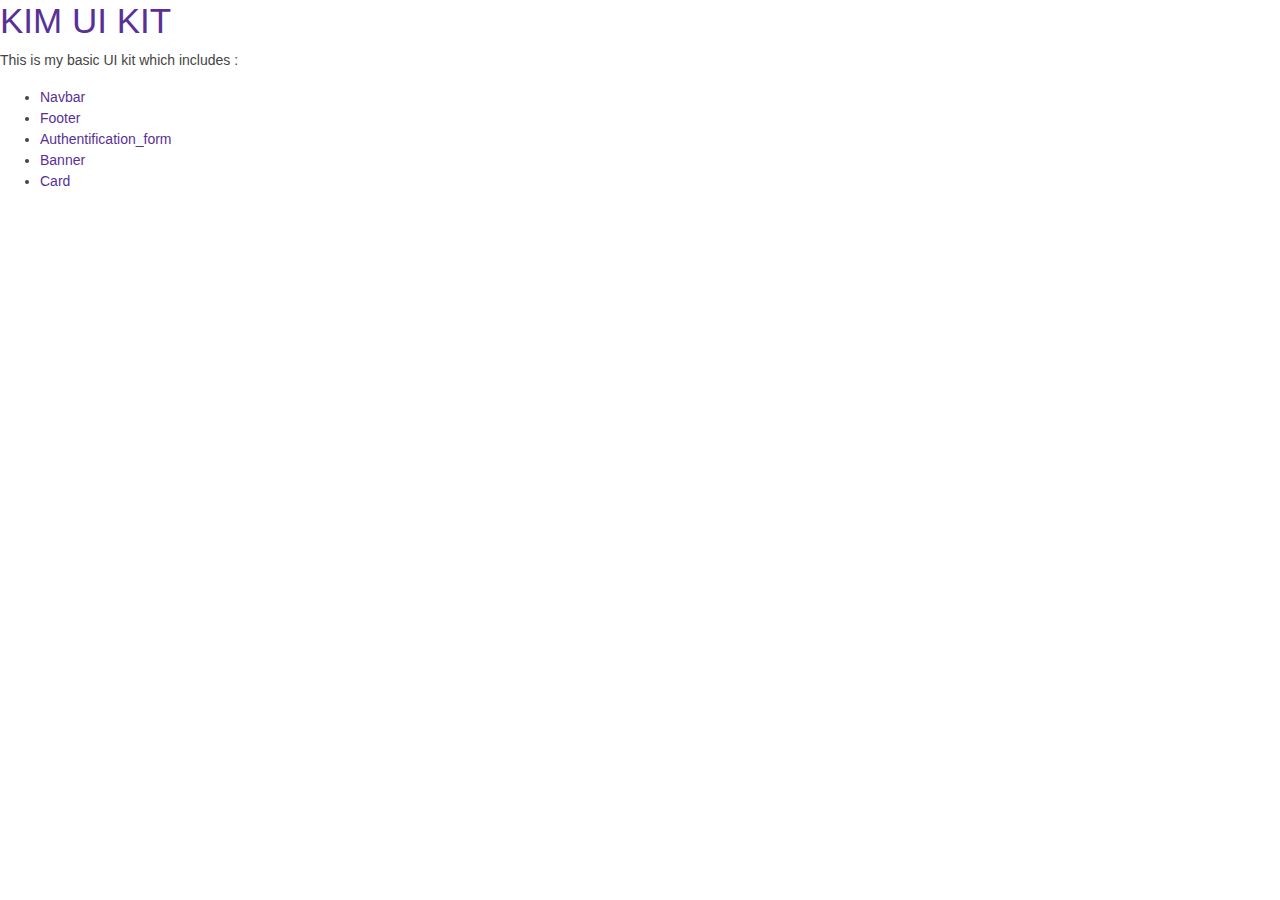
<file: index.html>
<!DOCTYPE html>
<html>
<head>
<link rel="stylesheet" href="bootstrap.css" />
<link rel="stylesheet" href="style.css" />
<title>Super UI kit</title>
</head>
<body>

<h1>KIM UI KIT</h1>
<p>This is my basic UI kit which includes : </p>

    <ul>
        <li><a href="navbar.html">Navbar</a></li>
        <li><a href="footer.html">Footer</a></li>
        <li><a href="authentification_form.html">Authentification_form</a></li>
        <li><a href="banner.html">Banner</a></li>
        <li><a href="card.html">Card</a></li>
    </ul>
</body>
</html>
</file>
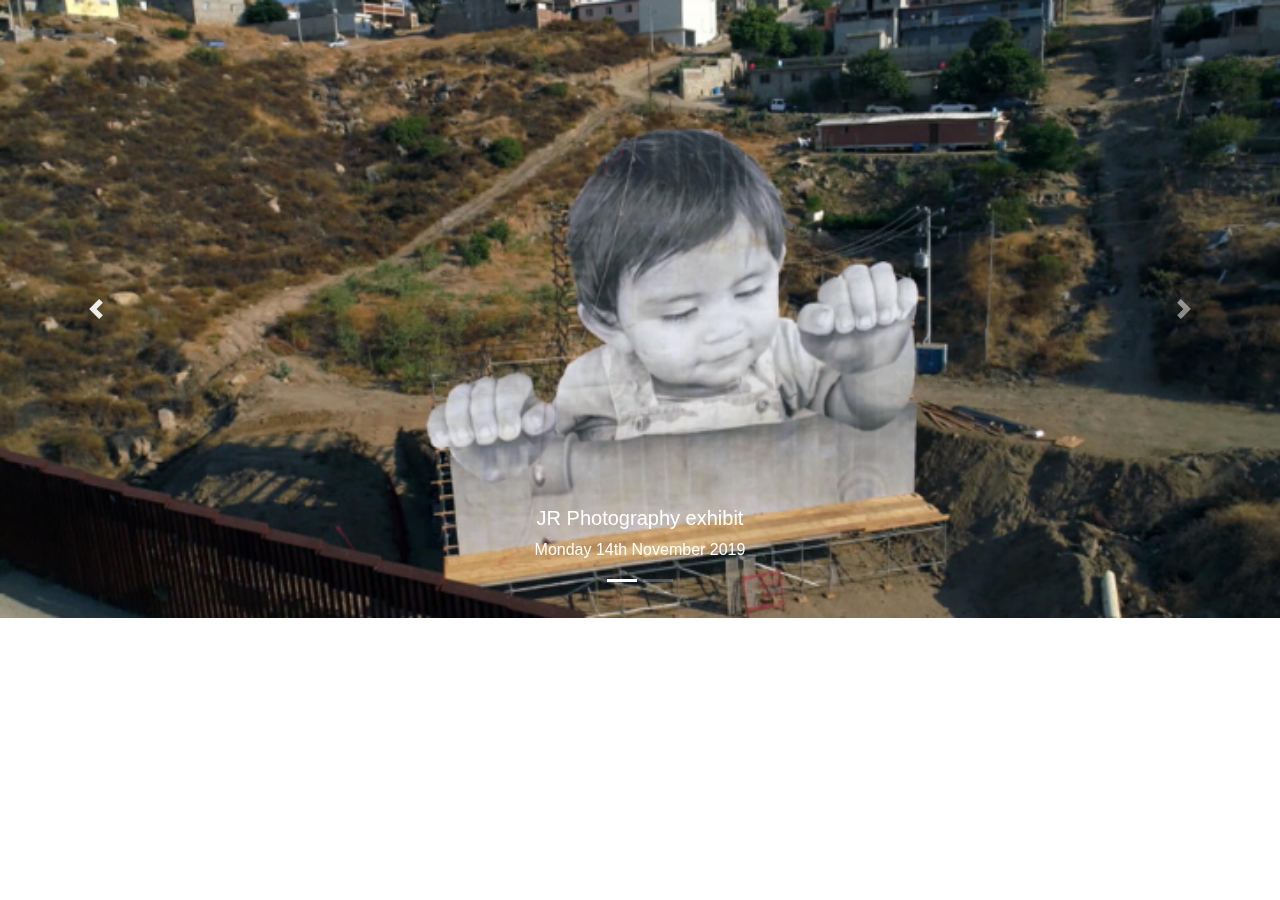
<file: banner.html>
<!DOCTYPE html>
<html>
<head>
<link rel="stylesheet" href="bootstrap.css" />
<link rel="stylesheet" href="style.css" />
<link rel="stylesheet" href="https://maxcdn.bootstrapcdn.com/bootstrap/4.0.0/css/bootstrap.min.css" integrity="sha384-Gn5384xqQ1aoWXA+058RXPxPg6fy4IWvTNh0E263XmFcJlSAwiGgFAW/dAiS6JXm" crossorigin="anonymous">
<title>Super UI kit</title>
<div id="carouselExampleIndicators" class="carousel slide" data-ride="carousel">
        <ol class="carousel-indicators">
        <li data-target="#carouselExampleIndicators" data-slide-to="0" class="active"></li>
        <li data-target="#carouselExampleIndicators" data-slide-to="1"></li>
        </ol>
        <div class="carousel-inner" >
        <div class="carousel-item active">
            <img class="d-block w-100" src="hero-1.png" alt="First slide">
            <div class="carousel-caption d-none d-md-block">
                    <h5>JR Photography exhibit</h5>
                    <p>Monday 14th November 2019</p>
                  </div>
        </div>
        <div class="carousel-item">
            <img class="d-block w-100" src="hero-2.png" alt="Second slide">
            <div class="carousel-caption d-none d-md-block">
            <h5>Press conference</h5>
            <p>Tuesday 15th November 2019</p>
          </div>
        </div>
        
        </div>
        <a class="carousel-control-prev" href="#carouselExampleIndicators" role="button" data-slide="prev">
        <span class="carousel-control-prev-icon" aria-hidden="true"></span>
        <span class="sr-only">Previous</span>
        </a>
        <a class="carousel-control-next" href="#carouselExampleIndicators" role="button" data-slide="next">
        <span class="carousel-control-next-icon" aria-hidden="true"></span>
        <span class="sr-only">Next</span>
        </a>
</div>
</head>
<body>
</body>
</html>

<script src="https://code.jquery.com/jquery-3.2.1.slim.min.js" integrity="sha384-KJ3o2DKtIkvYIK3UENzmM7KCkRr/rE9/Qpg6aAZGJwFDMVNA/GpGFF93hXpG5KkN" crossorigin="anonymous"></script>
<script src="https://cdnjs.cloudflare.com/ajax/libs/popper.js/1.12.9/umd/popper.min.js" integrity="sha384-ApNbgh9B+Y1QKtv3Rn7W3mgPxhU9K/ScQsAP7hUibX39j7fakFPskvXusvfa0b4Q" crossorigin="anonymous"></script>
<script src="https://maxcdn.bootstrapcdn.com/bootstrap/4.0.0/js/bootstrap.min.js" integrity="sha384-JZR6Spejh4U02d8jOt6vLEHfe/JQGiRRSQQxSfFWpi1MquVdAyjUar5+76PVCmYl" crossorigin="anonymous"></script>
</file>
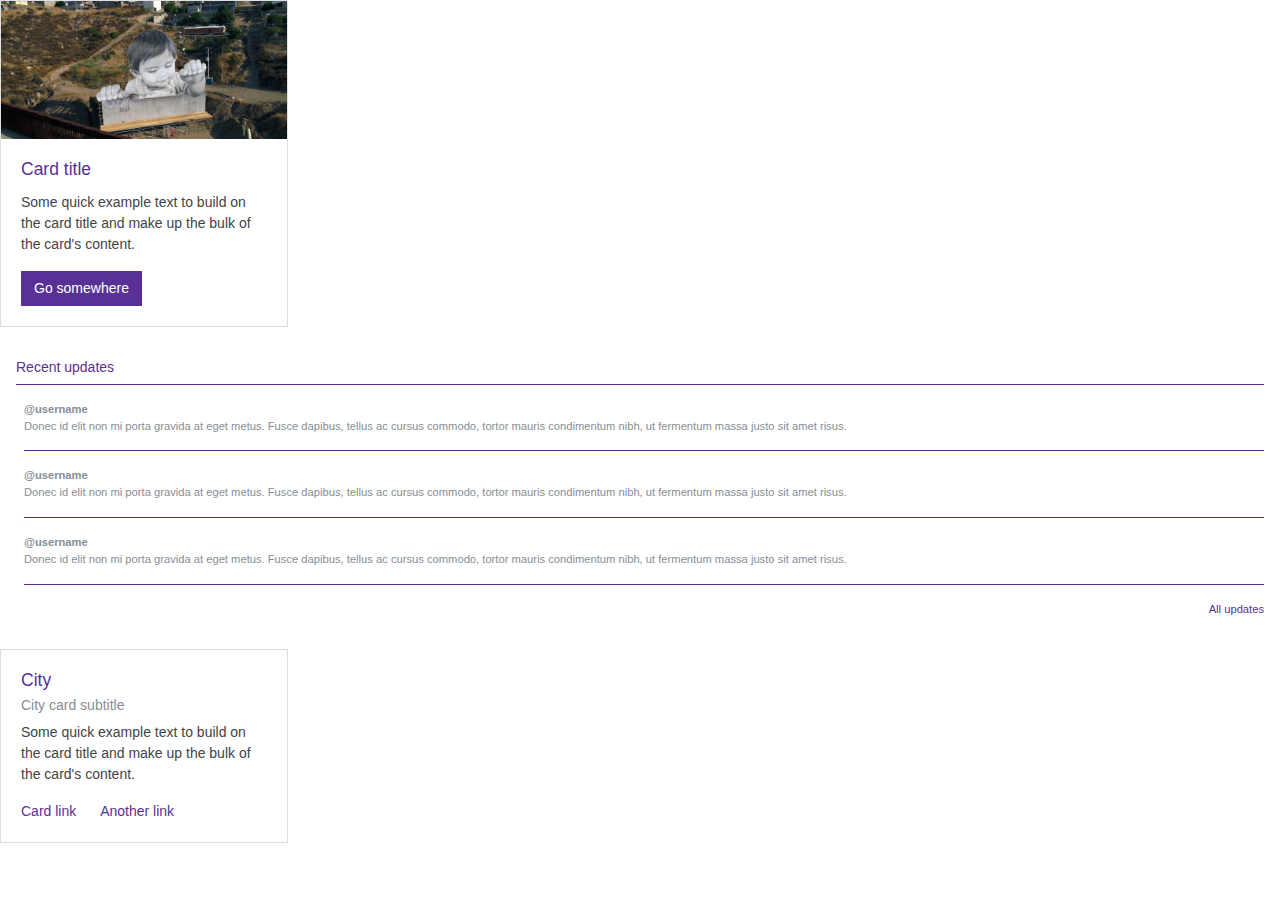
<file: card.html>
<!DOCTYPE html>
<html>
<head>
<link rel="stylesheet" href="bootstrap.css" />
<link rel="stylesheet" href="style.css" />
<title>Super UI kit</title>
</head>
<body>


        <div class="card" style="width: 18rem;">
                <img class="card-img-top" src="hero-1.png" alt="Card image cap">
                <div class="card-body">
                  <h5 class="card-title">Card title</h5>
                  <p class="card-text">Some quick example text to build on the card title and make up the bulk of the card's content.</p>
                  <a href="#" class="btn btn-primary">Go somewhere</a>
                </div>
              </div>

              <div class="my-3 p-3 bg-white rounded box-shadow">
                    <h6 class="border-bottom border-primary pb-2 mb-0">Recent updates</h6>
                    <div class="media text-muted pt-3">
                      <img data-src="holder.js/32x32?theme=thumb&bg=007bff&fg=007bff&size=1" alt="" class="mr-2 rounded">
                      <p class="media-body pb-3 mb-0 small lh-125 border-bottom border-primary">
                        <strong class="d-block">@username</strong>
                        Donec id elit non mi porta gravida at eget metus. Fusce dapibus, tellus ac cursus commodo, tortor mauris condimentum nibh, ut fermentum massa justo sit amet risus.
                      </p>
                    </div>
                    <div class="media text-muted pt-3">
                      <img data-src="holder.js/32x32?theme=thumb&bg=e83e8c&fg=e83e8c&size=1" alt="" class="mr-2 rounded">
                      <p class="media-body pb-3 mb-0 small lh-125 border-bottom border-primary">
                        <strong class="d-block">@username</strong>
                        Donec id elit non mi porta gravida at eget metus. Fusce dapibus, tellus ac cursus commodo, tortor mauris condimentum nibh, ut fermentum massa justo sit amet risus.
                      </p>
                    </div>
                    <div class="media text-muted pt-3">
                      <img data-src="holder.js/32x32?theme=thumb&bg=6f42c1&fg=6f42c1&size=1" alt="" class="mr-2 rounded">
                      <p class="media-body pb-3 mb-0 small lh-125 border-bottom border-primary">
                        <strong class="d-block">@username</strong>
                        Donec id elit non mi porta gravida at eget metus. Fusce dapibus, tellus ac cursus commodo, tortor mauris condimentum nibh, ut fermentum massa justo sit amet risus.
                      </p>
                    </div>
                    <small class="d-block text-right mt-3">
                      <a href="#">All updates</a>
                    </small>
                  </div>

                  <div class="card" style="width: 18rem;">
                        <div class="card-body">
                          <h5 class="card-title">City</h5>
                          <h6 class="card-subtitle mb-2 text-muted">City card subtitle</h6>
                          <p class="card-text">Some quick example text to build on the card title and make up the bulk of the card's content.</p>
                          <a href="#" class="card-link">Card link</a>
                          <a href="#" class="card-link">Another link</a>
                        </div>
                      </div>
</body>
</html>
</file>
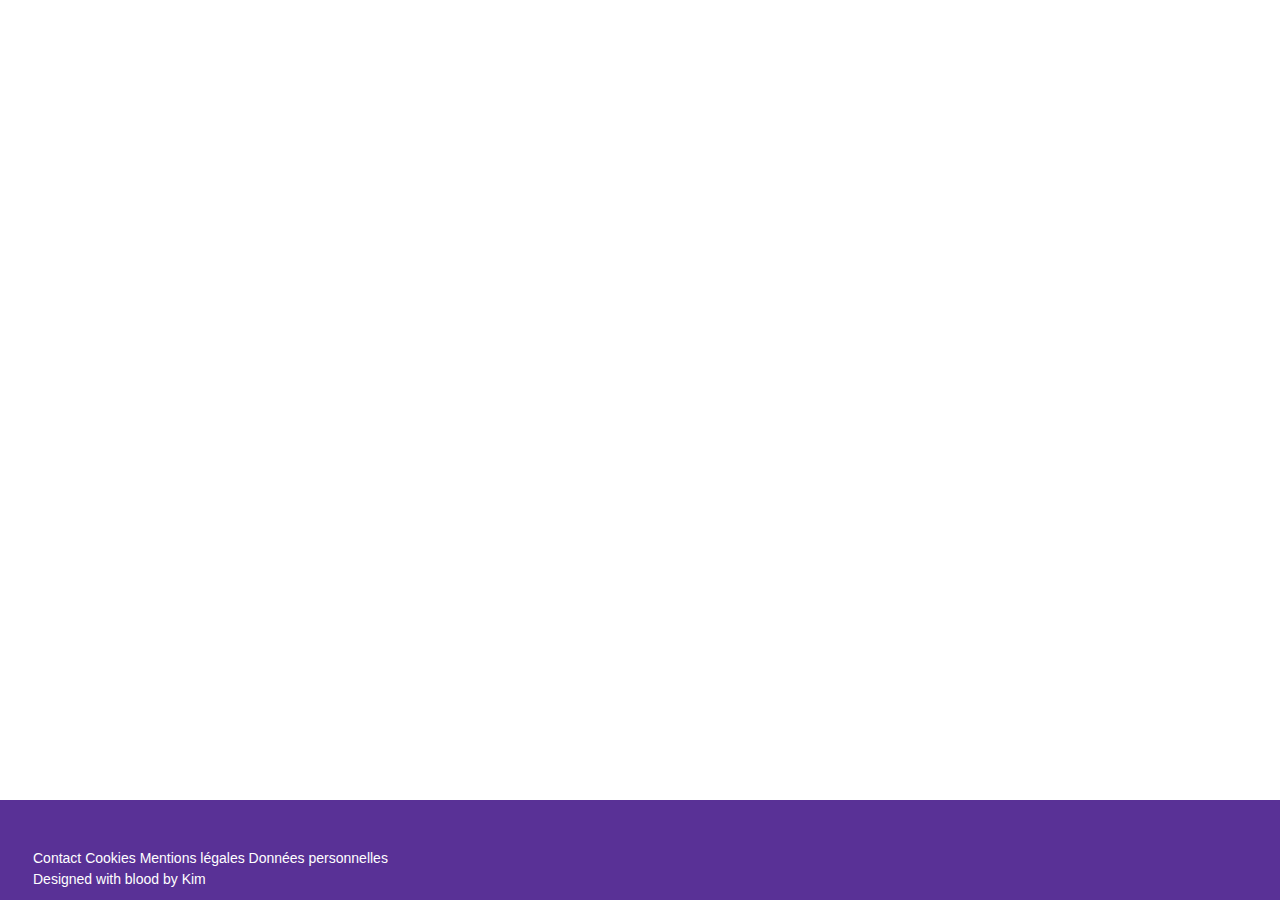
<file: footer.html>
<!DOCTYPE html>
<html>
<head>
<link rel="stylesheet" href="bootstrap.css" />
<link rel="stylesheet" href="style.css" />
<title>Super UI kit</title>
</head>
<body>

    <footer class="bg-primary fixed-bottom">
        <div class="row">
            <div class="col-lg-12 container-fluid p-3 p-md-5">
                <a href="#">Contact</a>
                <a href="#">Cookies</a>
                <a href="#">Mentions légales</a>
                <a href="#">Données personnelles</a>
                <p>Designed with blood by Kim</p>
            </div>
        </div>
    </footer>
</body>
</html>
</file>
<file: style.css>
footer a {
    color: #fff !important; 
}

footer {
    height: 100px;
}

footer p {
    color: #fff !important; 
}

#input-form {
    height: 30px;
    width: 500px;
    border-color: #593196;
}

h1, h2, h3, h4, h5, h6 {
    color: #593196;
}
</file>
